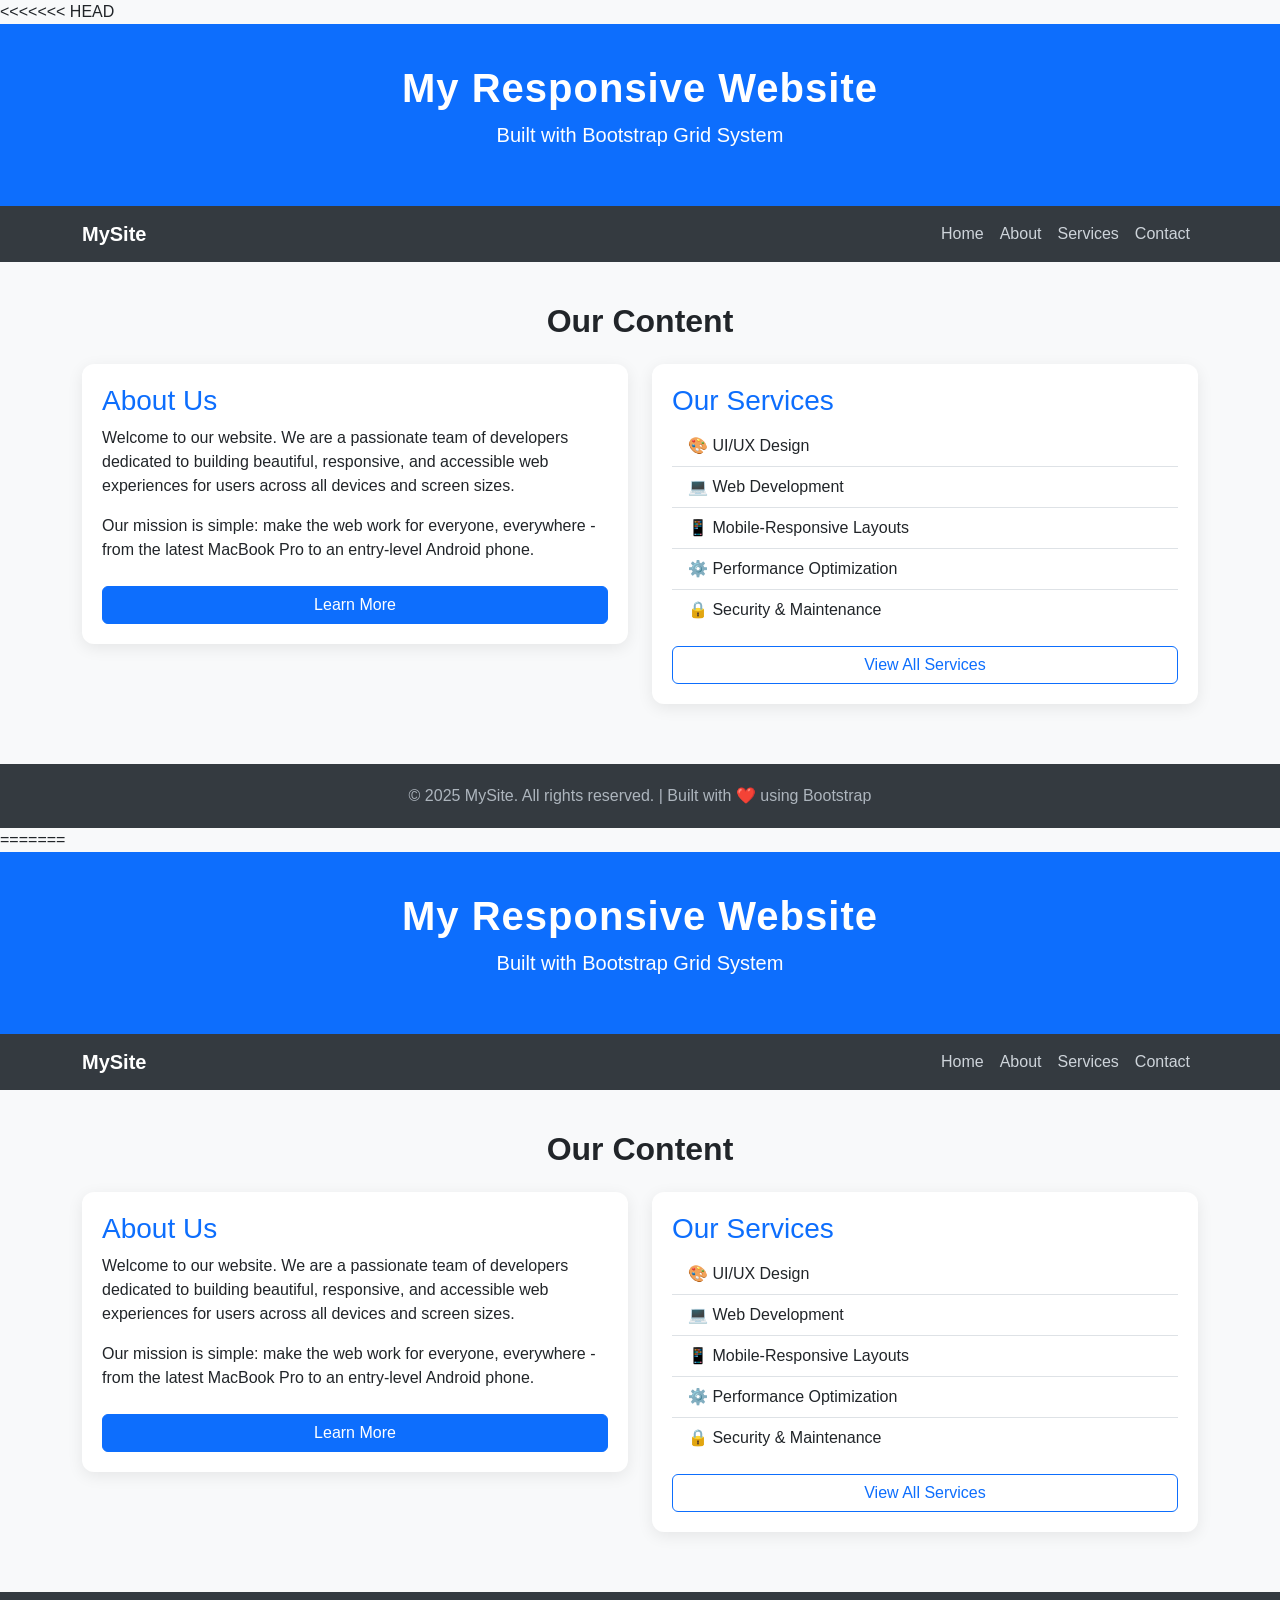
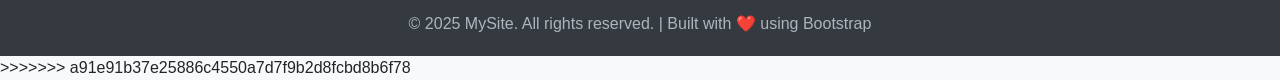
<file: exp1.html>
<<<<<<< HEAD
<!DOCTYPE html>
<html lang="en">
<head>
  <meta charset="UTF-8" />
  <meta name="viewport" content="width=device-width, initial-scale=1.0"/>
  <title>Responsive Bootstrap Page</title>
<!-- Bootstrap 5 CDN -->
  <link href="https://cdn.jsdelivr.net/npm/bootstrap@5.3.8/dist/css/bootstrap.min.css" rel="stylesheet" integrity="sha384-sRIl4kxILFvY47J16cr9ZwB07vP4J8+LH7qKQnuqkuIAvNWLzeN8tE5YBujZqJLB" crossorigin="anonymous">
  <style>
    /* Custom styles layered on top of Bootstrap */
    body {
      font-family: 'Segoe UI', sans-serif;
      background-color: #f8f9fa;
    }
    header {
      background-color: #0d6efd;
      color: white;
      padding: 40px 0;
      text-align: center;
    }
    header h1 {
      font-size: 2.5rem;
      font-weight: 700;
      letter-spacing: 1px;
    }
    nav {
      background-color: #343a40;
    }
    nav a {
      color: #ced4da !important;
      font-weight: 500;
      transition: color 0.3s ease;
    }
    nav a:hover {
      color: #ffffff !important;
    }
    .content-section {
      padding: 40px 0;
    }
    .card {
      border: none;
      border-radius: 12px;
      box-shadow: 0 4px 16px rgba(0,0,0,0.08);
      padding: 20px;
      margin-bottom: 20px;
    }
    .card h3 {
      color: #0d6efd;
    }
    footer {
      background-color: #343a40;
      color: #adb5bd;
      text-align: center;
      padding: 20px 0;
    }
  </style>
</head>
<body>
  <!-- ========================
       SECTION 1: HEADER
  ========================= -->
  <header>
    <div class="container">
      <h1>My Responsive Website</h1>
      <p class="lead">Built with Bootstrap Grid System</p>
    </div>
  </header>

  <!-- ========================
       SECTION 2: NAVIGATION BAR
  ========================= -->
  <nav class="navbar navbar-expand-md navbar-dark">
    <div class="container">
      <!-- Brand / Logo -->
      <a class="navbar-brand text-white fw-bold" href="#">MySite</a>
      <!-- Hamburger Toggle (visible on small screens) -->
      <button
        class="navbar-toggler"
        type="button"
        data-bs-toggle="collapse"
        data-bs-target="#navbarMenu"
      >
        <span class="navbar-toggler-icon"></span>
      </button>
      <!-- Nav Links -->
      <div class="collapse navbar-collapse" id="navbarMenu">
        <ul class="navbar-nav ms-auto">
          <li class="nav-item"><a class="nav-link" href="#">Home</a></li>
          <li class="nav-item"><a class="nav-link" href="#">About</a></li>
          <li class="nav-item"><a class="nav-link" href="#">Services</a></li>
          <li class="nav-item"><a class="nav-link" href="#">Contact</a></li>
        </ul>
      </div>
    </div>
  </nav>

  <!-- ========================
       SECTION 3: CONTENT SECTION
  ========================= -->
  <section class="content-section">
    <div class="container">
      <h2 class="text-center mb-4 fw-bold">Our Content</h2>
      <div class="row">
        <!-- Column 1: Full width on small, half width on medium+ -->
        <div class="col-12 col-md-6">
          <div class="card">
            <h3>About Us</h3>
            <p>
              Welcome to our website. We are a passionate team of developers
              dedicated to building beautiful, responsive, and accessible
              web experiences for users across all devices and screen sizes.
            </p>
            <p>
              Our mission is simple: make the web work for everyone,
              everywhere - from the latest MacBook Pro to an entry-level Android phone.
            </p>
            <a href="#" class="btn btn-primary mt-2">Learn More</a>
          </div>
        </div>
        <!-- Column 2: Full width on small, half width on medium+ -->
        <div class="col-12 col-md-6">
          <div class="card">
            <h3>Our Services</h3>
            <ul class="list-group list-group-flush">
              <li class="list-group-item">🎨 UI/UX Design</li>
              <li class="list-group-item">💻 Web Development</li>
              <li class="list-group-item">📱 Mobile-Responsive Layouts</li> 
              <li class="list-group-item">⚙️ Performance Optimization</li>
              <li class="list-group-item">🔒 Security & Maintenance</li>
            </ul>
            <a href="#" class="btn btn-outline-primary mt-3">View All Services</a>
          </div>
        </div>
      </div>
      <!-- END ROW -->
    </div>
    <!-- END CONTAINER -->
  </section>

  <!-- ========================
       SECTION 4: FOOTER
  ========================= -->
  <footer>
    <div class="container">
      <p class="mb-0">
        &copy; 2025 MySite. All rights reserved. | Built with ❤️ using Bootstrap
      </p>
    </div>
  </footer>

<!-- Bootstrap 5 JS Bundle (for navbar toggle to work) -->
 <script src="https://cdn.jsdelivr.net/npm/bootstrap@5.3.8/dist/js/bootstrap.bundle.min.js" integrity="sha384-FKyoEForCGlyvwx9Hj09JcYn3nv7wiPVlz7YYwJrWVcXK/BmnVDxM+D2scQbITxI" crossorigin="anonymous"></script>
</body>
=======
<!DOCTYPE html>
<html lang="en">
<head>
  <meta charset="UTF-8" />
  <meta name="viewport" content="width=device-width, initial-scale=1.0"/>
  <title>Responsive Bootstrap Page</title>
<!-- Bootstrap 5 CDN -->
  <link href="https://cdn.jsdelivr.net/npm/bootstrap@5.3.8/dist/css/bootstrap.min.css" rel="stylesheet" integrity="sha384-sRIl4kxILFvY47J16cr9ZwB07vP4J8+LH7qKQnuqkuIAvNWLzeN8tE5YBujZqJLB" crossorigin="anonymous">
  <style>
    /* Custom styles layered on top of Bootstrap */
    body {
      font-family: 'Segoe UI', sans-serif;
      background-color: #f8f9fa;
    }
    header {
      background-color: #0d6efd;
      color: white;
      padding: 40px 0;
      text-align: center;
    }
    header h1 {
      font-size: 2.5rem;
      font-weight: 700;
      letter-spacing: 1px;
    }
    nav {
      background-color: #343a40;
    }
    nav a {
      color: #ced4da !important;
      font-weight: 500;
      transition: color 0.3s ease;
    }
    nav a:hover {
      color: #ffffff !important;
    }
    .content-section {
      padding: 40px 0;
    }
    .card {
      border: none;
      border-radius: 12px;
      box-shadow: 0 4px 16px rgba(0,0,0,0.08);
      padding: 20px;
      margin-bottom: 20px;
    }
    .card h3 {
      color: #0d6efd;
    }
    footer {
      background-color: #343a40;
      color: #adb5bd;
      text-align: center;
      padding: 20px 0;
    }
  </style>
</head>
<body>
  <!-- ========================
       SECTION 1: HEADER
  ========================= -->
  <header>
    <div class="container">
      <h1>My Responsive Website</h1>
      <p class="lead">Built with Bootstrap Grid System</p>
    </div>
  </header>

  <!-- ========================
       SECTION 2: NAVIGATION BAR
  ========================= -->
  <nav class="navbar navbar-expand-md navbar-dark">
    <div class="container">
      <!-- Brand / Logo -->
      <a class="navbar-brand text-white fw-bold" href="#">MySite</a>
      <!-- Hamburger Toggle (visible on small screens) -->
      <button
        class="navbar-toggler"
        type="button"
        data-bs-toggle="collapse"
        data-bs-target="#navbarMenu"
      >
        <span class="navbar-toggler-icon"></span>
      </button>
      <!-- Nav Links -->
      <div class="collapse navbar-collapse" id="navbarMenu">
        <ul class="navbar-nav ms-auto">
          <li class="nav-item"><a class="nav-link" href="#">Home</a></li>
          <li class="nav-item"><a class="nav-link" href="#">About</a></li>
          <li class="nav-item"><a class="nav-link" href="#">Services</a></li>
          <li class="nav-item"><a class="nav-link" href="#">Contact</a></li>
        </ul>
      </div>
    </div>
  </nav>

  <!-- ========================
       SECTION 3: CONTENT SECTION
  ========================= -->
  <section class="content-section">
    <div class="container">
      <h2 class="text-center mb-4 fw-bold">Our Content</h2>
      <div class="row">
        <!-- Column 1: Full width on small, half width on medium+ -->
        <div class="col-12 col-md-6">
          <div class="card">
            <h3>About Us</h3>
            <p>
              Welcome to our website. We are a passionate team of developers
              dedicated to building beautiful, responsive, and accessible
              web experiences for users across all devices and screen sizes.
            </p>
            <p>
              Our mission is simple: make the web work for everyone,
              everywhere - from the latest MacBook Pro to an entry-level Android phone.
            </p>
            <a href="#" class="btn btn-primary mt-2">Learn More</a>
          </div>
        </div>
        <!-- Column 2: Full width on small, half width on medium+ -->
        <div class="col-12 col-md-6">
          <div class="card">
            <h3>Our Services</h3>
            <ul class="list-group list-group-flush">
              <li class="list-group-item">🎨 UI/UX Design</li>
              <li class="list-group-item">💻 Web Development</li>
              <li class="list-group-item">📱 Mobile-Responsive Layouts</li> 
              <li class="list-group-item">⚙️ Performance Optimization</li>
              <li class="list-group-item">🔒 Security & Maintenance</li>
            </ul>
            <a href="#" class="btn btn-outline-primary mt-3">View All Services</a>
          </div>
        </div>
      </div>
      <!-- END ROW -->
    </div>
    <!-- END CONTAINER -->
  </section>

  <!-- ========================
       SECTION 4: FOOTER
  ========================= -->
  <footer>
    <div class="container">
      <p class="mb-0">
        &copy; 2025 MySite. All rights reserved. | Built with ❤️ using Bootstrap
      </p>
    </div>
  </footer>

<!-- Bootstrap 5 JS Bundle (for navbar toggle to work) -->
 <script src="https://cdn.jsdelivr.net/npm/bootstrap@5.3.8/dist/js/bootstrap.bundle.min.js" integrity="sha384-FKyoEForCGlyvwx9Hj09JcYn3nv7wiPVlz7YYwJrWVcXK/BmnVDxM+D2scQbITxI" crossorigin="anonymous"></script>
</body>
>>>>>>> a91e91b37e25886c4550a7d7f9b2d8fcbd8b6f78
</html>
</file>
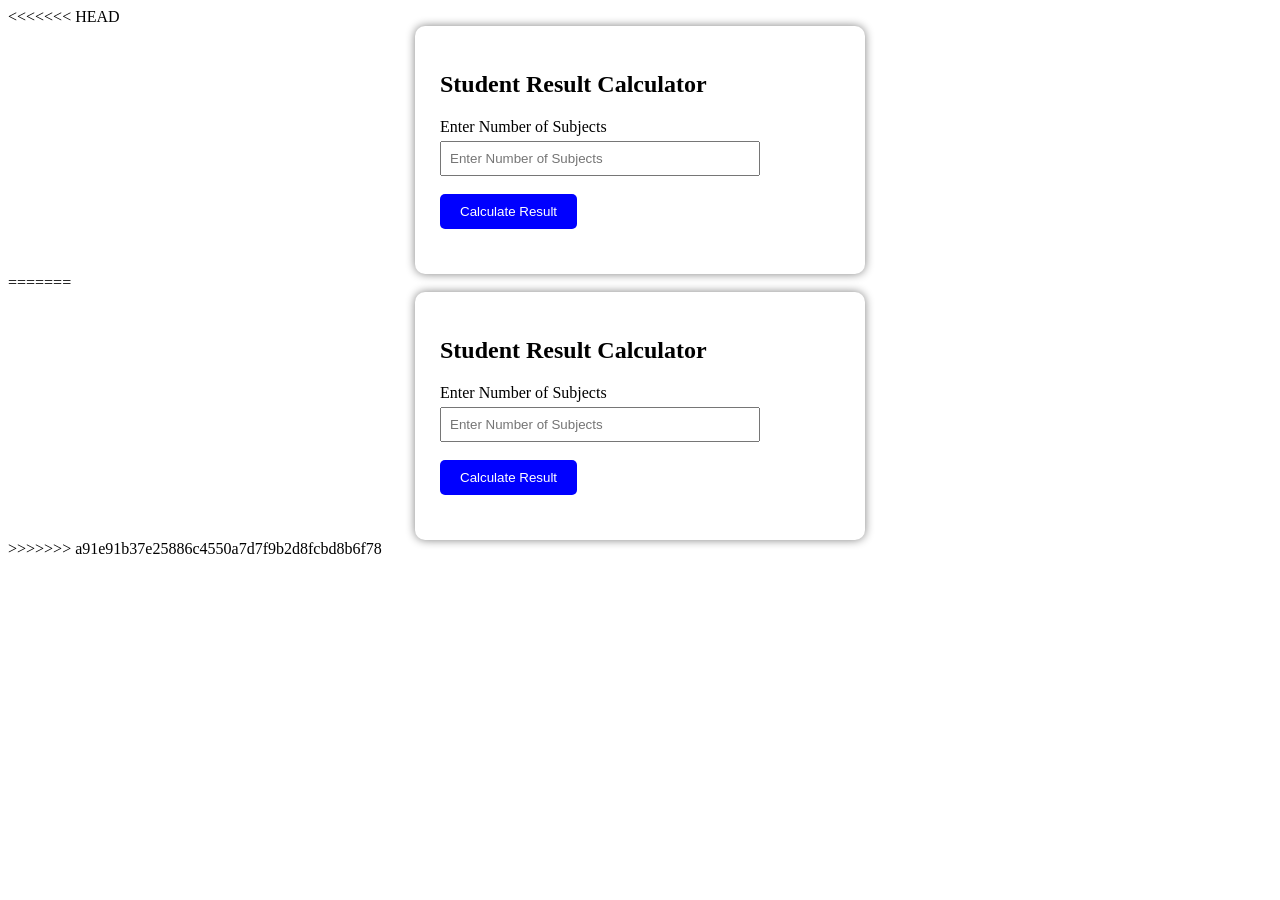
<file: exp4.html>
<<<<<<< HEAD
<!DOCTYPE html>
<html lang="en">
<head>
    <meta charset="UTF-8">
    <meta name="viewport" content="width=device-width, initial-scale=1.0">
    <title>Student Result Calculator</title>
     <link rel="stylesheet" href="exp4.css">
</head>
<body>
      <div class="container">
<h2>Student Result Calculator</h2>
<label>Enter Number of Subjects</label>
<input type="number" id="subjects" placeholder="Enter Number of Subjects"><br><br>
<button onclick="calculateResult()">Calculate Result</button>
<div id="result"></div>
</div>
    <script src="exp4.js"></script>
    
</body>
=======
<!DOCTYPE html>
<html lang="en">
<head>
    <meta charset="UTF-8">
    <meta name="viewport" content="width=device-width, initial-scale=1.0">
    <title>Student Result Calculator</title>
     <link rel="stylesheet" href="exp4.css">
</head>
<body>
      <div class="container">
<h2>Student Result Calculator</h2>
<label>Enter Number of Subjects</label>
<input type="number" id="subjects" placeholder="Enter Number of Subjects"><br><br>
<button onclick="calculateResult()">Calculate Result</button>
<div id="result"></div>
</div>
    <script src="exp4.js"></script>
    
</body>
>>>>>>> a91e91b37e25886c4550a7d7f9b2d8fcbd8b6f78
</html>
</file>
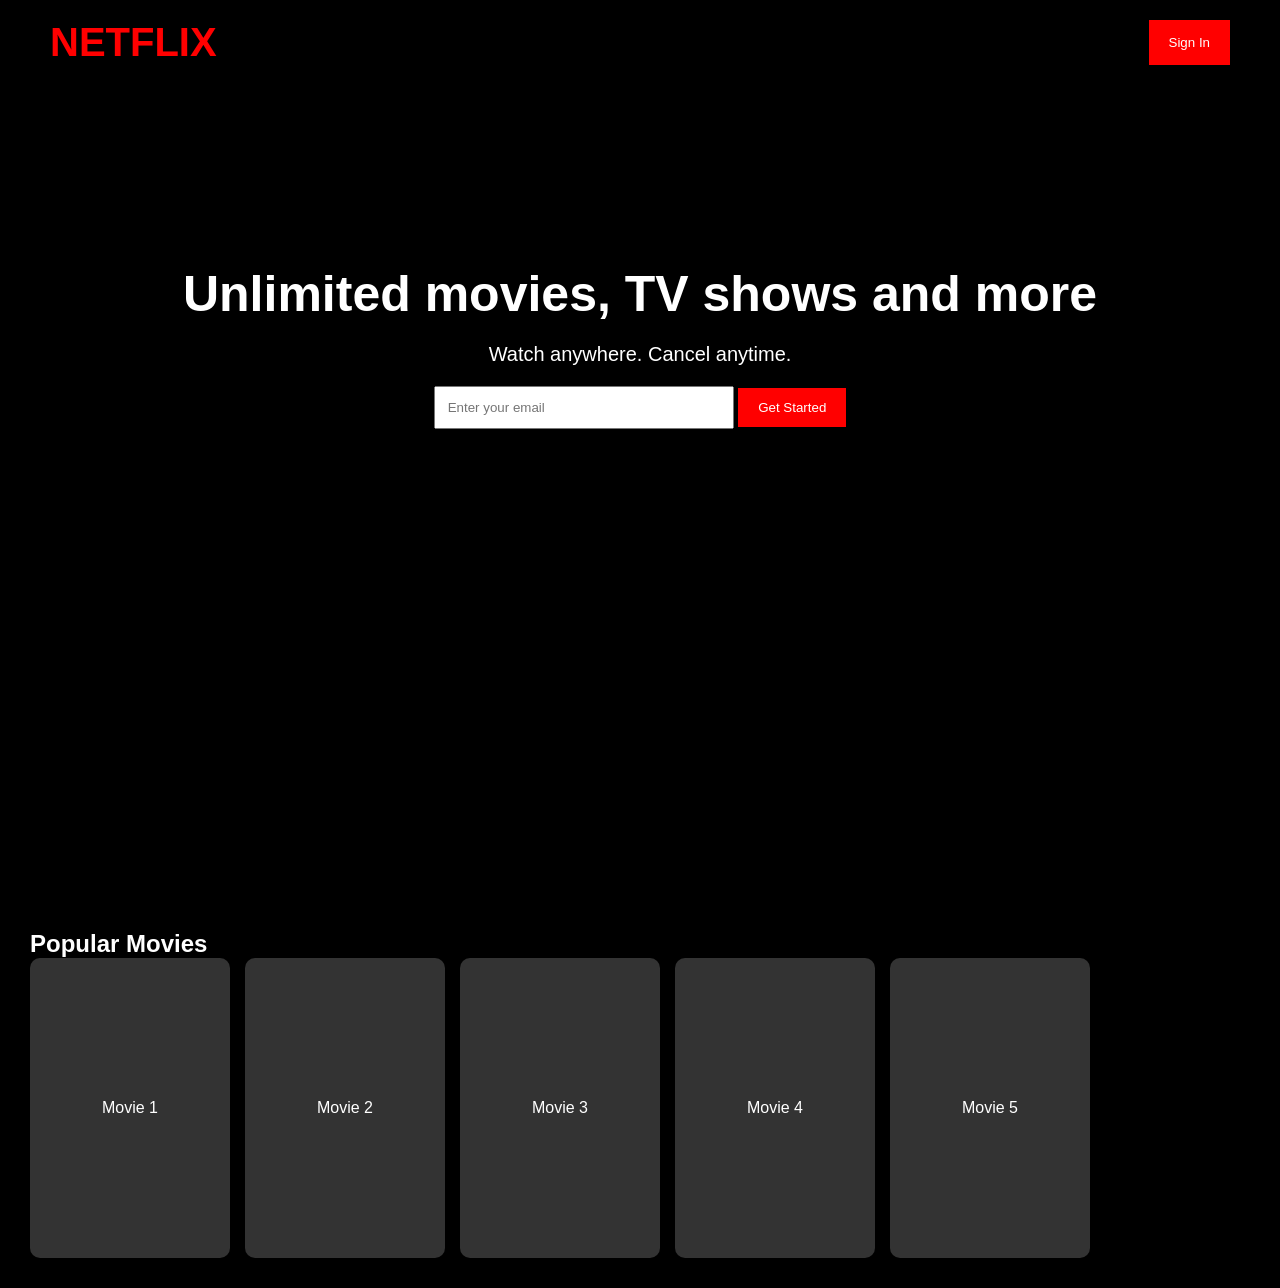
<file: indexn.html>
<!DOCTYPE html>
<html lang="en">
<head>
    <meta charset="UTF-8">
    <meta name="viewport" content="width=device-width, initial-scale=1.0">
    <title>Netflix Clone</title>
    <link rel="stylesheet" href="style.css">
</head>
<body>

    <header>
        <nav>
            <h1 class="logo">NETFLIX</h1>
            <button id="signin">Sign In</button>
        </nav>

        <div class="hero">
            <h2>Unlimited movies, TV shows and more</h2>
            <p>Watch anywhere. Cancel anytime.</p>

            <input type="email" id="email" placeholder="Enter your email">
            <button onclick="getStarted()">Get Started</button>

            <p id="message"></p>
        </div>
    </header>

    <section class="movies">
        <h2>Popular Movies</h2>

        <div class="movie-row">
            <div class="card">Movie 1</div>
            <div class="card">Movie 2</div>
            <div class="card">Movie 3</div>
            <div class="card">Movie 4</div>
            <div class="card">Movie 5</div>
        </div>
    </section>

    <script src="script.js"></script>
</body>
</html>
</file>
<file: exp4.css>
<<<<<<< HEAD
body{
font-family: Arial;
background-color:#f2f2f2;
text-align:center;
padding:40px;
}
.container{
background:white;
padding:25px;
width:400px;
margin:auto;
border-radius:10px;
box-shadow:0px 0px 10px gray;
}
input{
padding:8px;
width:80%;
margin-top:5px;
}
button{
padding:10px 20px;
background-color:blue;
color:white;
border:none;
border-radius:5px;
cursor:pointer;
}
button:hover{
background-color:darkblue;
}
#result{
margin-top:20px;
font-weight:bold;
font-size:18px;
=======
body{
font-family: Arial;
background-color:#f2f2f2;
text-align:center;
padding:40px;
}
.container{
background:white;
padding:25px;
width:400px;
margin:auto;
border-radius:10px;
box-shadow:0px 0px 10px gray;
}
input{
padding:8px;
width:80%;
margin-top:5px;
}
button{
padding:10px 20px;
background-color:blue;
color:white;
border:none;
border-radius:5px;
cursor:pointer;
}
button:hover{
background-color:darkblue;
}
#result{
margin-top:20px;
font-weight:bold;
font-size:18px;
>>>>>>> a91e91b37e25886c4550a7d7f9b2d8fcbd8b6f78
}
</file>
<file: style.css>
*{
    margin:0;
    padding:0;
    box-sizing:border-box;
    font-family:Arial, sans-serif;
}

body{
    background:black;
    color:white;
}

header{
    height:100vh;
    background:linear-gradient(rgba(0,0,0,0.7),
    rgba(0,0,0,0.7)),
    url('https://images.unsplash.com/photo-1489599849927-2ee91cede3ba?w=1600');
    background-size:cover;
    background-position:center;
}

nav{
    display:flex;
    justify-content:space-between;
    padding:20px 50px;
}

.logo{
    color:red;
    font-size:40px;
}

#signin{
    background:red;
    color:white;
    border:none;
    padding:10px 20px;
    cursor:pointer;
}

.hero{
    text-align:center;
    margin-top:180px;
}

.hero h2{
    font-size:50px;
    margin-bottom:20px;
}

.hero p{
    font-size:20px;
    margin-bottom:20px;
}

.hero input{
    padding:12px;
    width:300px;
}

.hero button{
    padding:12px 20px;
    background:red;
    color:white;
    border:none;
    cursor:pointer;
}

.movies{
    padding:30px;
}

.movie-row{
    display:flex;
    gap:15px;
    overflow-x:auto;
}

.card{
    min-width:200px;
    height:300px;
    background:#333;
    display:flex;
    justify-content:center;
    align-items:center;
    border-radius:10px;
    transition:0.3s;
}

.card:hover{
    transform:scale(1.05);
}
</file>
